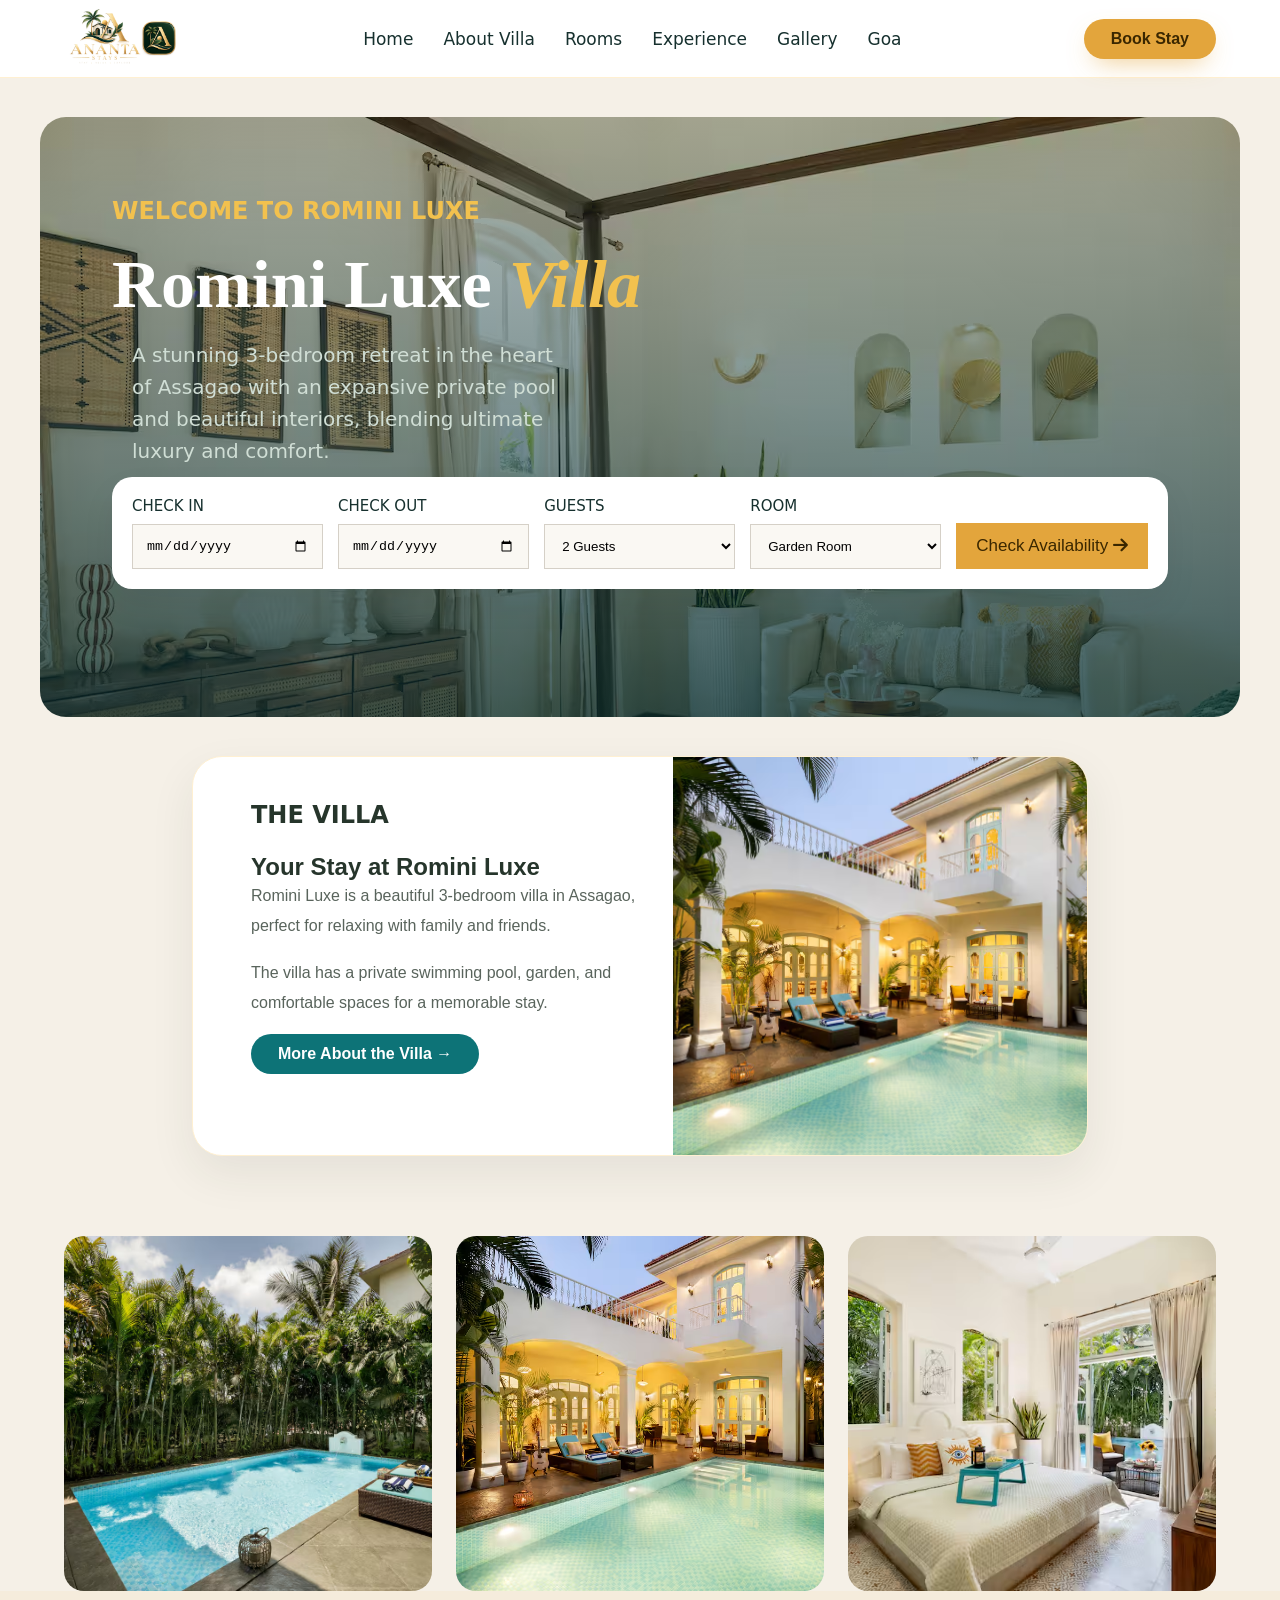
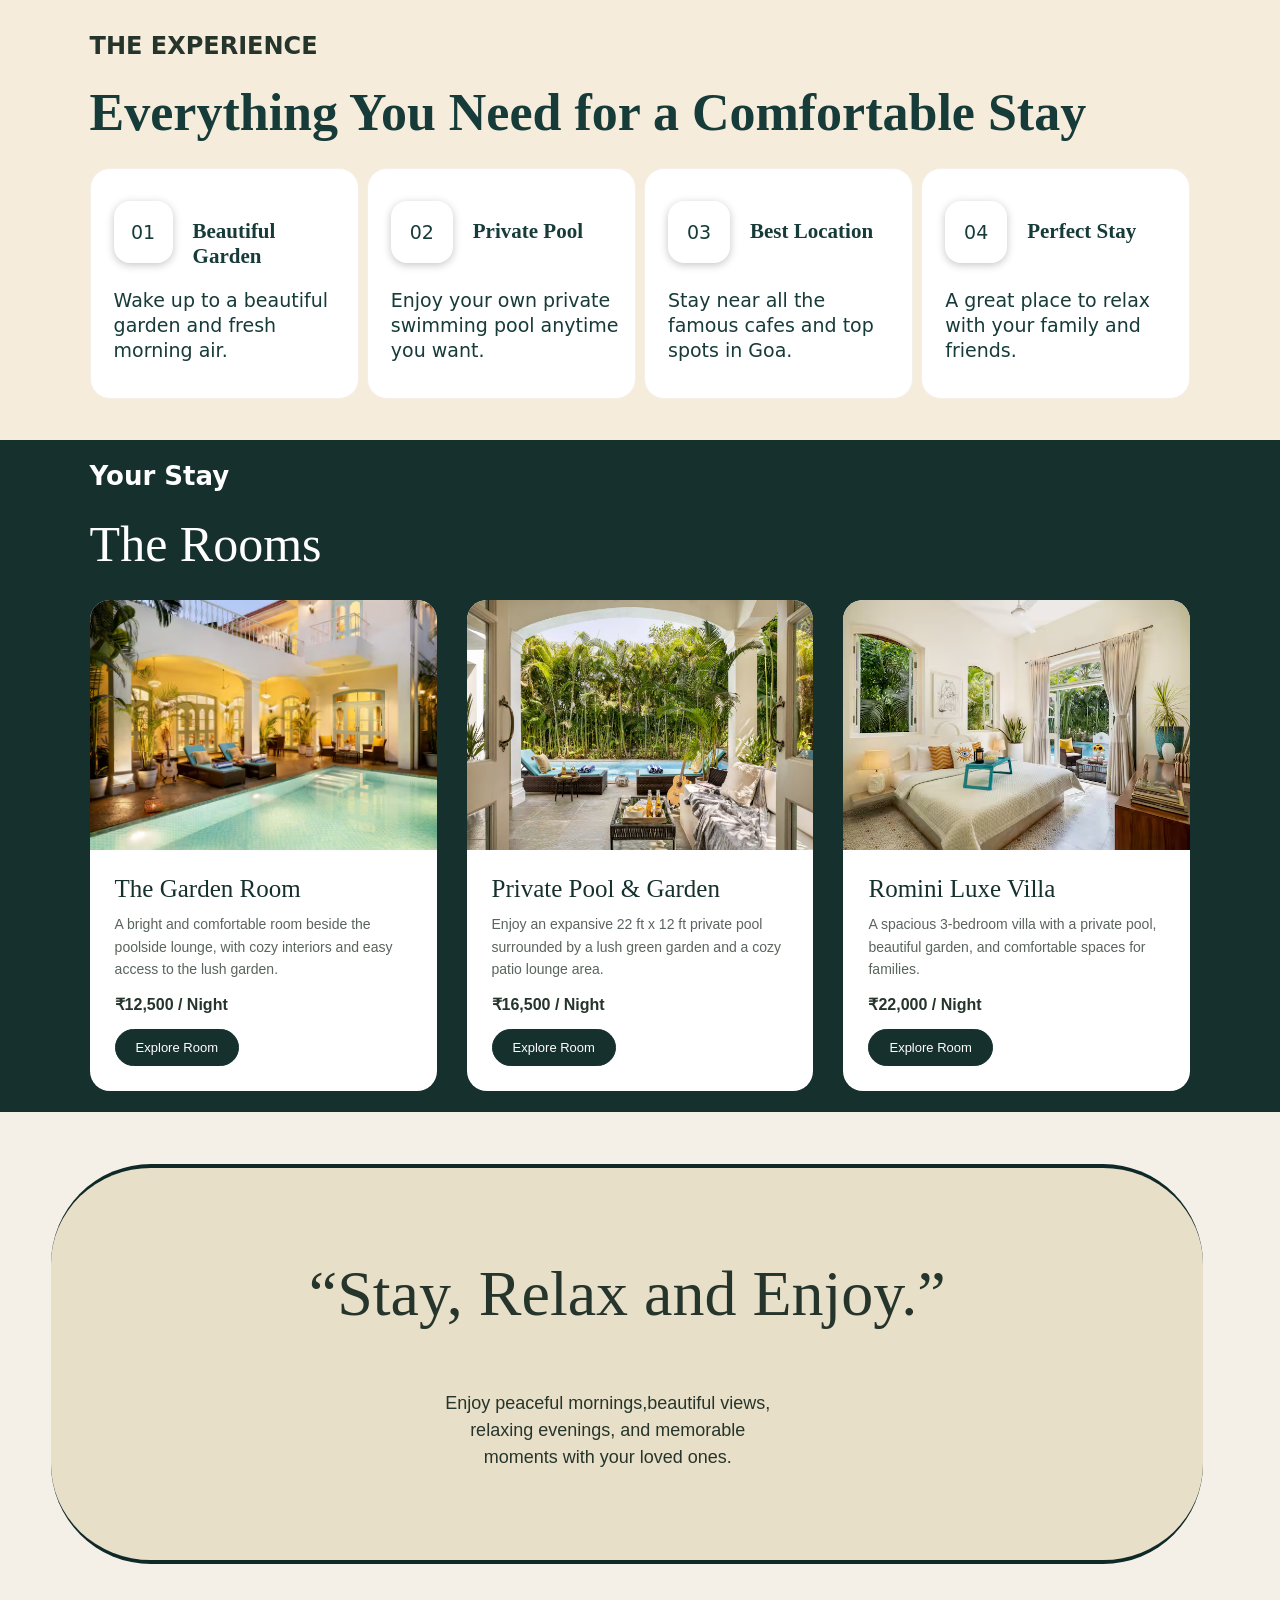
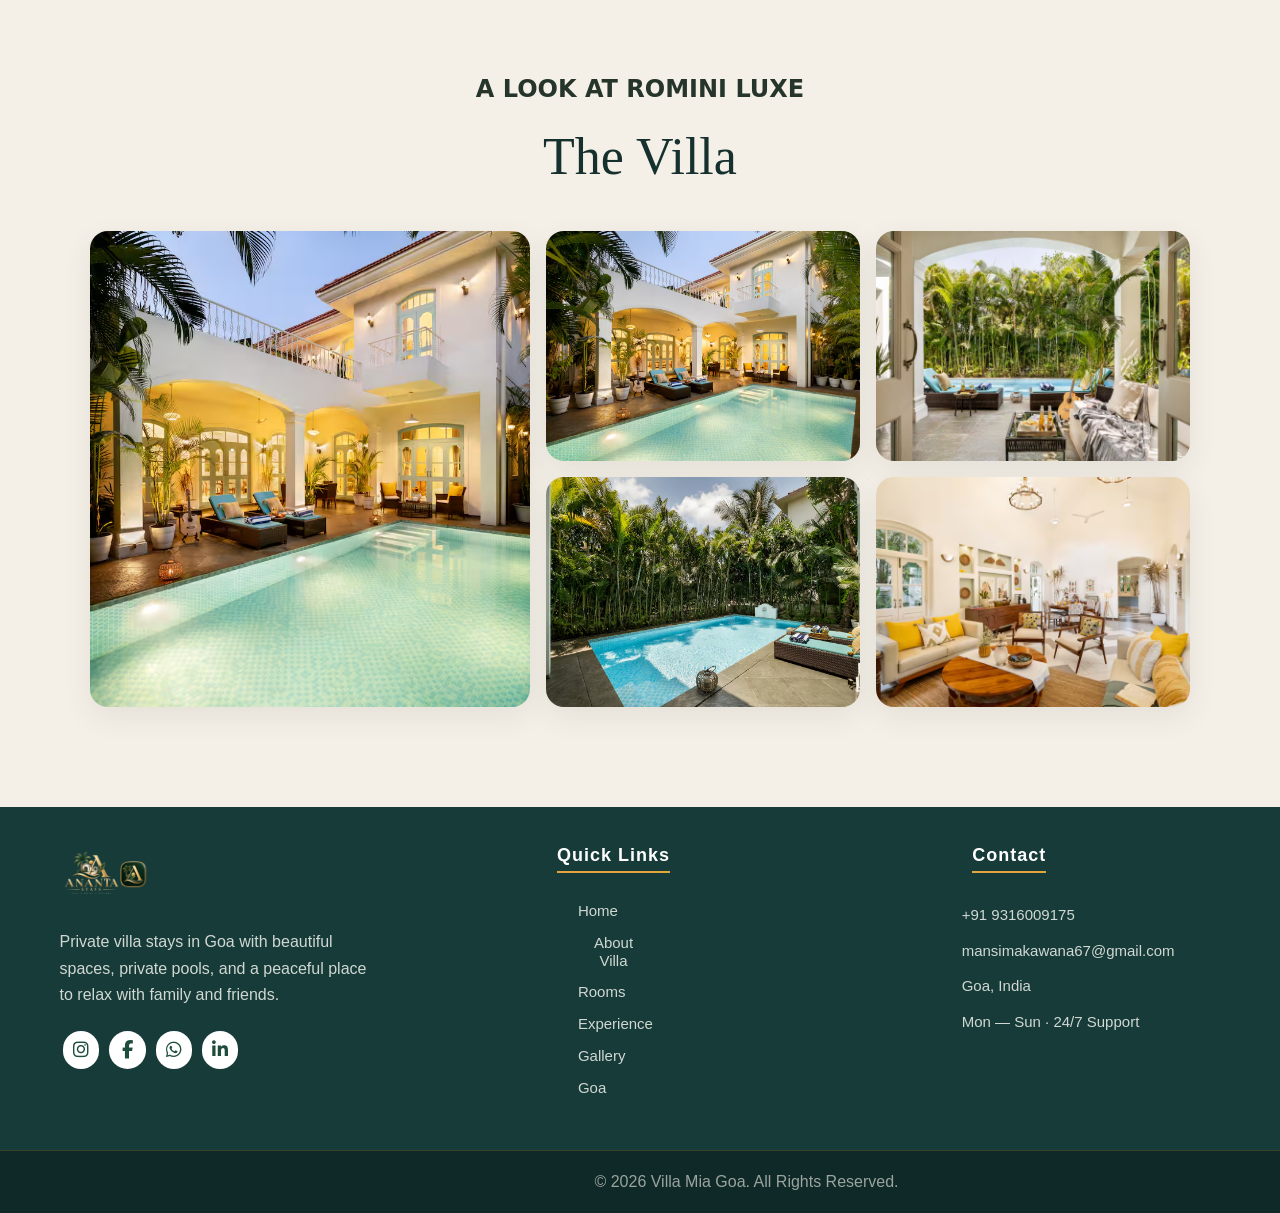
<file: index.html>
<html lang="en">

<head>
    <meta charset="UTF-8">
    <meta name="viewport" content="width=device-width, initial-scale=1.0">
    <link rel="stylesheet" href="https://cdnjs.cloudflare.com/ajax/libs/font-awesome/6.5.2/css/all.min.css">
    <link rel="stylesheet" href="style.css">
    <title>Romini Luxe Villa</title>
</head>

<body>
    <nav>
        <!-- ==========Navbar=========== -->
        <div class="logo">
            <img src="image/logo.png" alt="">
        </div>
        <ul>

            <li><a href="#home">Home</a></li>
            <li><a href="#story">About Villa</a></li>
            <li><a href="#room">Rooms</a></li>
            <li><a href="#experience">Experience</a></li>
            <li><a href="#gallery">Gallery</a></li>
            <li><a href="#goa">Goa</a></li>

        </ul>

        <a href="#booking" class="book-btn">
            Book Stay
        </a>

    </nav>

    <section id="home" class="hero">

        <div class="left">
            <div class="small" style="color: var(--color8);">
                WELCOME TO ROMINI LUXE
            </div>
            <h1>Romini Luxe <span>Villa</span></h1>
            <p> A stunning 3-bedroom retreat in the heart of Assagao with an expansive private pool
                and beautiful interiors, blending ultimate luxury and comfort. </p>

            <form class="booking1">
                <div class="booking-btn">
                    <label> Check In</label>
                    <input type="date" id="checkin" name="checkin">
                </div>

                <div class="booking-btn">
                    <label> Check Out</label>
                    <input type="date" id="checkout" name="checkout">
                </div>
                <div class="booking-btn">

                    <label>Guests</label>
                    <select name="guests" id="guests">
                        <option>2 Guests</option>
                        <option>3 Guests</option>
                        <option>4 Guests</option>
                        <option>5 Guests</option>

                    </select>
                </div>

                <div class="booking-btn">
                    <label>Room</label>
                    <select id="rooms">
                        <option>Garden Room</option>
                        <option>Pool Suite</option>
                        <option>Private Villa</option>
                    </select>

                </div>
                <button type="submit" class="booking-submit">
                    Check Availability
                    <i class="fa-solid fa-arrow-right"></i>
                </button>
            </form>

        </div>
    </section>
    <!--  =========================== story ======================== -->
    <section id="story" class="story">
        <!-- <div class="left-btn left">
            <div class=" btn">
                <img src="image/img2.avif" alt="Villa">
            </div> -->

        <!-- </div> -->

        <div class="story-text">

            <div class="small">
                THE VILLA
            </div>

            <h2>Your Stay at Romini Luxe</h2>
            <p class="p1"> Romini Luxe is a beautiful 3-bedroom villa in Assagao,
                perfect for relaxing with family and friends.</p>

            <p class="p1"> The villa has a private swimming pool, garden, and
                comfortable spaces for a memorable stay.</p>


            <a href="#experience" class="story-link">
                More About the Villa →
            </a>
        </div>
        <div class="story-image">
            <img src="image/img2.avif" alt="Villa">
        </div>


    </section>

    <!--================== img=================== -->

    <section class="image-strip">

        <img src="image/img4.avif" alt="vilas">

        <img src="image/img6.avif" alt="vilas">

        <img src="image/img7.avif" alt="vilas">

    </section>

    <!--================== expe... =================== -->
    <section id="experience" class="experience">
        <div class="small">
            THE EXPERIENCE
        </div>
        <h2>Everything You Need for a Comfortable Stay</h2>
        <div class="grid-btn">
            <div class="first">
                <div class="mix-btn">
                    <p class="number">01</p>
                    <h3>Beautiful Garden</h3>
                </div>
                <p>Wake up to a beautiful garden and fresh morning air.</p>

            </div>

            <div class="first">
                <div class="mix-btn">
                    <p class="number">02</p>
                    <h3>Private Pool</h3>
                </div>
                <p>Enjoy your own private swimming pool anytime you want.</p>

            </div>

            <div class="first">
                <div class="mix-btn">
                    <p class="number">03</p>
                    <h3>Best Location</h3>
                </div>
                <p>Stay near all the famous cafes and top spots in Goa.</p>

            </div>


            <div class="first">
                <div class="mix-btn">
                    <p class="number">04</p>
                    <h3>Perfect Stay</h3>
                </div>
                <p>A great place to relax with your family and friends.</p>
            </div>
        </div>
    </section>

    <!-- ========= Room1 ============-->
    <section id="room" class="rooms">

        <div class="small" style="font-size: 26px; color: var(--color6); ">
            Your Stay
        </div>
        <h1>The Rooms</h1>
        <div class="room-grid-container">
            <div class="con">
                <div class="left1">
                    <img src="image/img6.avif" alt="">

                </div>
                <div class="right1">

                    <h3>The Garden Room</h3>
                    <p>A bright and comfortable room beside the poolside lounge, with cozy interiors and easy access to
                        the lush garden.</p>
                    <div class="price">₹12,500 / Night</div>
                    <a href="Explore Room1.html" class="room-btn">
                        Explore Room
                    </a>
                </div>
            </div>

            <!-- ========= Room2 ============-->
            <div class="con">
                <div class="left1">
                    <img src="image/img3.avif" alt="">

                </div>
                <div class="right1">

                    <h3>Private Pool & Garden</h3>
                    <p>Enjoy an expansive 22 ft x 12 ft private pool surrounded by a lush green garden and a cozy patio
                        lounge area.</p>
                    <div class="price">₹16,500 / Night</div>
                    <a href="Explore Room2.html" class="room-btn">
                        Explore Room
                    </a>
                </div>
            </div>

            <!-- ========= Room3 ============-->
            <div class="con">
                <div class="left1">
                    <img src="image/img7.avif" alt="">

                </div>
                <div class="right1">

                    <h3>Romini Luxe Villa</h3>
                    <p>A spacious 3-bedroom villa with a private pool, beautiful garden, and comfortable spaces for
                        families.</p>

                    <div class="price">₹22,000 / Night</div>
                    <a href="Explore Room3.html" class="room-btn">
                        Explore Room
                    </a>
                </div>
            </div>
        </div>
    </section>
    <section class="line">
        <h2>“Stay, Relax and Enjoy.”</h2>
        <p class="par" style="margin-top: 2%; color: var(--color3); line-height: 1.5; font-size: 18px;">Enjoy peaceful
            mornings,beautiful views, relaxing evenings, and memorable moments with your loved ones.</p>
    </section>


    <!-- ===============gallery==================  -->
    <section id="gallery" class="gallery">
        <div class="gallery2">
            <div class="small">A LOOK AT ROMINI LUXE</div>

            <h2>The Villa</h2>
        </div>

        <div class="gallery-grid">

            <div class="gallery-card gallery-large">
                <img class="gallery-image" src="image/img6.avif" alt="villas">

                <div class="gallery-overlay"></div>
            </div>


            <div class="gallery-card">
                <img class="gallery-image" src="image/img2.avif" alt="villas">

                <div class="gallery-overlay"> </div>
            </div>


            <div class="gallery-card">
                <img class="gallery-image" src="image/img3.avif" alt="villas">

                <div class="gallery-overlay"> </div>
            </div>


            <div class="gallery-card">
                <img class="gallery-image" src="image/img4.avif" alt="villas">

                <div class="gallery-overlay"> </div>
            </div>

            <div class="gallery-card">
                <img class="gallery-image" src="image/img5.avif" alt="villas">

                <div class="gallery-overlay"></div>
            </div>

        </div>

        <div id="imageP">
            <span>x</span>
            <img id="popupImage">
        </div>
    </section>


    <!-- ========== Footer============== -->
    <footer class="site-footer">
        <div class="footer-container">

            <div class="footer-col">
                <img src="image/logo.png" alt="" class="lo">


                <p style="padding: 1% 0 0 10%; line-height:1.65; font-size: 16px; width: 92%; text-align: start;">
                    Private villa stays in Goa with beautiful spaces, private pools, and a peaceful place to relax with
                    family and friends.</p>
                <div class="icon">
                    <a href="#"><i class="fa-brands fa-instagram"></i></a>
                    <a href="#" style="padding: 10px 13px;"><i class="fa-brands fa-facebook-f"></i></a>
                    <a href="#"><i class="fa-brands fa-whatsapp"></i></a>
                    <a href="#"><i class="fa-brands fa-linkedin-in"></i></a>
                </div>
            </div>

            <div class="footer-col">
                <h4>Quick Links</h4>
                <ul>
                    <li><a href="#home">Home</a></li>
                    <li><a href="#story">About Villa</a></li>
                    <li><a href="#room">Rooms</a></li>
                    <li><a href="#experience">Experience</a></li>
                    <li><a href="#gallery">Gallery</a></li>
                    <li><a href="#goa">Goa</a></li>
                </ul>
            </div>

            <div class="footer-col">
                <h4>Contact</h4>

                <p style="padding-top: 13px;"> +91 9316009175</p>
                <p> mansimakawana67@gmail.com</p>
                <p> Goa, India</p>
                <p>Mon — Sun · 24/7 Support</p>
            </div>
        </div>

        <div class="footer-bottom">
            <p>&copy; 2026 Villa Mia Goa. All Rights Reserved.</p>
        </div>
    </footer>

    <script src="script.js"></script>
</body>

</html>
</file>
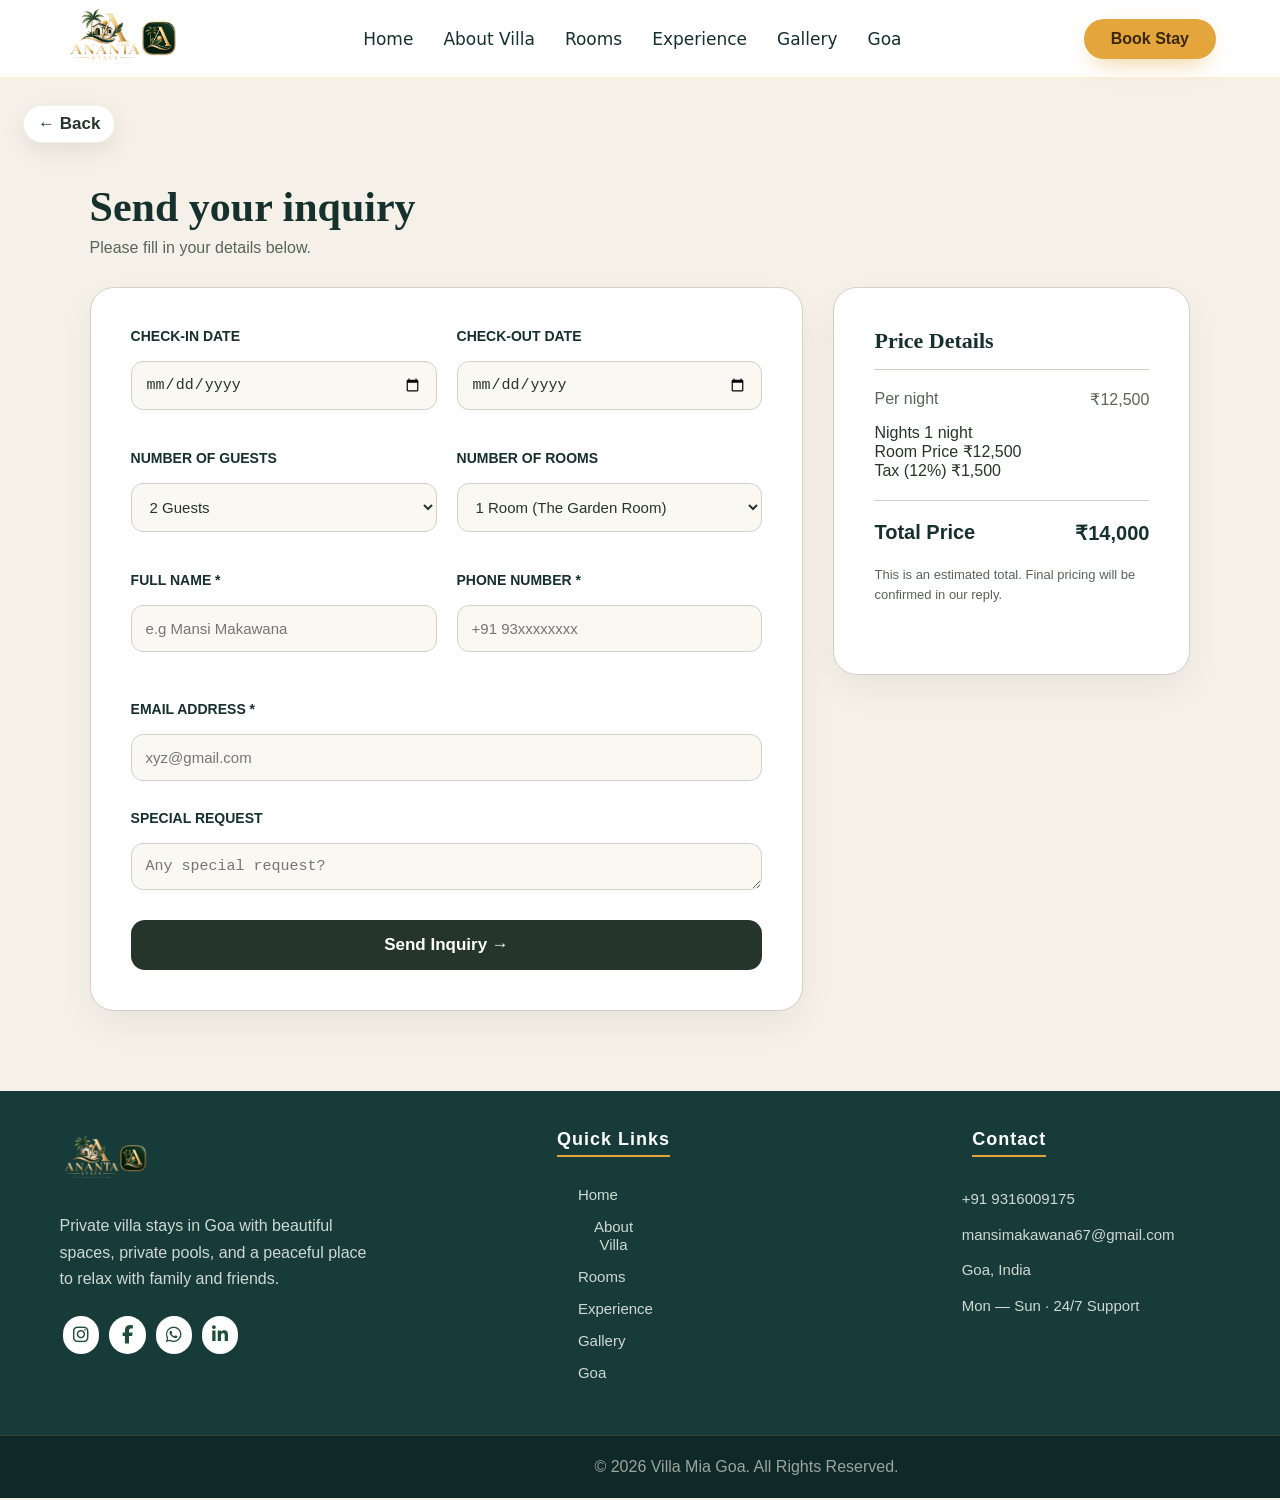
<file: booking.html>
<!DOCTYPE html>
<html lang="en">

<head>
    <meta charset="UTF-8">
    <meta name="viewport" content="width=device-width, initial-scale=1.0">
    <link rel="stylesheet" href="https://cdnjs.cloudflare.com/ajax/libs/font-awesome/6.5.2/css/all.min.css">
    <link rel="stylesheet" href="style.css">
    <title>Booking</title>
    <style>
        body {

            background-color: #F5F1E8;


        }

        .back {
            background-color: var(--color6);
            color: var(--color2);
            font-weight: bold;
            margin: 0px 25px;
            font-size: 17px;
            display: inline-flex;
            gap: 6px;
            padding: 8px 14px;
            border-radius: 100px;
            border: 1px solid var(--color1);
            box-shadow: 0 8px 25px rgba(0, 0, 0, 0.08);
            transition: 0.3s ease;
            margin: 27px 35px 0 23px;

        }

        .back:hover {
            transform: translateY(-4px);
        }


        .inquiry {
            display: grid;
            grid-template-columns: 2fr 1fr;
            gap: 30px;
        }

        .inquiry-con {

            max-width: 1400px;
            margin: 40px auto 80px;
            padding: 0 7%;
        }

        .inquiry-con h2 {
            font-family: Georgia, serif;
            font-size: 42px;
            color: var(--color24);
            margin-bottom: 8px;
        }

        .inquiry-con p {
            color: var(--color5);
            font-size: 16px;
            padding-bottom: 30px;
        }

        .right,
        .inquiry-btn {
            background: var(--color6);
            padding: 40px;
            border-radius: 24px;
            border: 1px solid var(--color17);
            box-shadow: 0 15px 35px rgba(0, 0, 0, 0.05);
            box-sizing: border-box;
        }

        .form-btn {
            display: grid;
            grid-template-columns: 1fr 1fr;
            gap: 20px;
            margin-bottom: 20px;
            /* align-items: start; */
        }


        .form-group {
            display: flex;
            flex-direction: column;
            gap: 8px;
            margin-bottom: 20px;
        }

        .form-group label {
            font-size: 14px;
            font-weight: 600;
            color: var(--color24);
            font-family: Inter, sans-serif;
        }

        .form-group input,
        .form-group select,
        .form-group textarea {
            width: 100%;
            padding: 14px;
            border: 1px solid var(--color17);
            background: var(--color18);
            border-radius: 12px;
            font-size: 15px;
            outline: none;
            color: var(--color2);
            box-sizing: border-box;
        }

        .submit-btn {
            width: 100%;
            padding: 15px;
            background-color: var(--color2);
            color: white;
            border: none;
            border-radius: 14px;
            font-size: 17px;
            font-weight: 700;
            cursor: pointer;
            transition: 0.3s;
            margin-top: 10px;
        }

        .submit-btn:hover {
            background-color: var(--color27);
        }

        .right h3 {
            font-family: Georgia, serif;
            font-size: 22px;
            color: var(--color24);
            margin-bottom: 20px;
            border-bottom: 1px solid var(--color17);
            padding-bottom: 15px;

        }

        .price-btn {
            display: flex;
            justify-content: space-between;
            margin-bottom: 15px;
            font-size: 16px;
            color: var(--color5);
        }

        .price-total {
            display: flex;
            justify-content: space-between;
            margin-top: 20px;
            padding-top: 20px;
            border-top: 1px solid var(--color17);
            font-size: 20px;
            font-weight: 700;
            color: var(--color24);
        }

        @media (max-width: 900px) {
            .inquiry {
                grid-template-columns: 1fr;
            }

            .form-btn {
                grid-template-columns: 1fr;
            }

            .inquiry-con {
                padding: 0 4%;
            }
        }
    </style>
</head>

<body>
    <nav>
        <!-- ==========Navbar=========== -->
        <div class="logo">
            <img src="image/logo.png" alt="">
        </div>
        <ul>

            <li><a href="#home">Home</a></li>
            <li><a href="#story">About Villa</a></li>
            <li><a href="#room">Rooms</a></li>
            <li><a href="#experience">Experience</a></li>
            <li><a href="#gallery">Gallery</a></li>
            <li><a href="#goa">Goa</a></li>

        </ul>

        <a href="#booking" class="book-btn">
            Book Stay
        </a>

    </nav>

    <div style="background-color:#F5F1E8;;">
        <a class="back" href="javascript:history.back()">←
            Back</a>
    </div>
    <!-- <a href="javascript:history.back()"
        style="text-decoration: none; color: var(--color26); font-weight: bold; font-family: Inter, sans-serif;">
        ← Back
    </a> -->
    <section class="inquiry-con">
        <h2>Send your inquiry</h2>
        <p>Please fill in your details below.</p>
        <div class="inquiry">
            <div class="inquiry-btn">
                <form class="booking-btn">
                    <div class="form-btn">
                        <div class="form-group">
                            <label>Check-in date</label>
                            <input type="date" id="checkin" name="checkin">
                        </div>

                        <div class="form-group">
                            <label>Check-out date</label>
                            <input type="date" id="checkout" name="checkout">
                        </div>

                    </div>

                    <div class="form-btn">

                        <div class="form-group">
                            <label>Number of guests</label>
                            <select id="guests">
                                <option>1 Guest</option>
                                <option selected>2 Guests</option>
                                <option>3 Guests</option>
                                <option>4 Guests</option>
                            </select>
                        </div>
                        <div class="form-group">
                            <label>Number of rooms</label>

                            <select id="rooms">
                                <option value="garden" selected>1 Room (The Garden Room)</option>
                                <option value="pool">Private Pool & Garden</option>
                                <option value="villa">Romini Luxe Villa</option>
                            </select>
                        </div>
                    </div>

                    <div class="form-btn">
                        <div class="form-group">
                            <label>Full Name *</label>
                            <label><input id="name" type="text" placeholder="e.g Mansi Makawana"></label>
                        </div>
                        <div class="form-group">
                            <label>Phone Number *</label>
                            <label><input id="phone" type="text" placeholder="+91 93xxxxxxxx"></label>
                        </div>
                    </div>


                    <div class=" form-group">
                        <label>Email Address *</label>
                        <label><input id="mail" type="text" placeholder="xyz@gmail.com"></label>
                    </div>


                    <div class="form-group">
                        <label>Special Request</label>
                        <textarea id="request" rows="1" placeholder="Any special request?"></textarea>
                    </div>
                    <button type="submit" class="submit-btn booking-submit">Send Inquiry →</button>
                    </button>
                </form>

            </div>



            <div>
                <div class="right">
                    <h3>Price Details</h3>

                    <div class="price-btn">
                        <span>Per night</span>
                        <span id="per-night-price">₹12,500</span>
                    </div>

                    <div class="price-line">
                        <span>Nights</span>
                        <span>1 night</span>
                    </div>
                    <div class="price-line">
                        <span>Room Price</span>
                        <span id="subtotal-price">₹12,500</span>
                    </div>

                    <div class="price-line">
                        <span>Tax (12%)</span>
                        <span id="tax-price">₹1,500</span>
                    </div>

                    <div class="price-total">
                        <span>Total Price</span>
                        <span id="total-price" style="color:var(--color24);">₹14,000</span>
                    </div>

                    <p style="font-size: 13px; color: var(--color5); margin-top: 20px; line-height: 1.5;">
                        This is an estimated total. Final pricing will be confirmed in our reply.
                    </p>

                </div>
            </div>

    </section>



    <footer class="site-footer">
        <div class="footer-container">

            <div class="footer-col">
                <img src="image/logo.png" alt="" class="lo">

                <p style="padding: 1% 0 0 10%; line-height:1.65; font-size: 16px; width: 92%; text-align: start;">
                    Private villa stays in Goa with beautiful spaces, private pools, and a peaceful place to relax with
                    family and friends.</p>
                <div class="icon">
                    <a href="#"><i class="fa-brands fa-instagram"></i></a>
                    <a href="#" style="padding: 10px 13px;"><i class="fa-brands fa-facebook-f"></i></a>
                    <a href="#"><i class="fa-brands fa-whatsapp"></i></a>
                    <a href="#"><i class="fa-brands fa-linkedin-in"></i></a>
                </div>
            </div>





            <div class="footer-col">
                <h4>Quick Links</h4>
                <ul>
                    <li><a href="#home">Home</a></li>
                    <li><a href="#story">About Villa</a></li>
                    <li><a href="#room">Rooms</a></li>
                    <li><a href="#experience">Experience</a></li>
                    <li><a href="#gallery">Gallery</a></li>
                    <li><a href="#goa">Goa</a></li>
                </ul>
            </div>

            <div class="footer-col">
                <h4>Contact</h4>

                <p style="padding-top: 13px;"> +91 9316009175</p>
                <p> mansimakawana67@gmail.com</p>
                <p> Goa, India</p>
                <p>Mon — Sun · 24/7 Support</p>
            </div>
        </div>

        <div class="footer-bottom">
            <p>&copy; 2026 Villa Mia Goa. All Rights Reserved.</p>
        </div>
    </footer>
    <script src="script.js"></script>
    <script>
        const roomSelect = document.getElementById('rooms');
        const perNightEl = document.getElementById('per-night-price');
        const subtotalEl = document.getElementById('subtotal-price');
        const taxEl = document.getElementById('tax-price');
        const totalEl = document.getElementById('total-price');
        function updatePrice(type) {

            let price = 12500;
            let tax = 1500;
            let total = 14000;

            if (type === 'pool') {
                price = 16500;
                tax = 1980;
                total = 18480;
                roomSelect.value = 'pool';
            } else if (type === 'villa') {
                price = 22000;
                tax = 2640;
                total = 24640;
                roomSelect.value = 'villa';
            } else {
                roomSelect.value = 'garden';
            }
            perNightEl.innerText = '₹' + price.toLocaleString('en-IN');
            subtotalEl.innerText = '₹' + price.toLocaleString('en-IN');
            taxEl.innerText = '₹' + tax.toLocaleString('en-IN');
            totalEl.innerText = '₹' + total.toLocaleString('en-IN');
        }
        const urlParams = new URLSearchParams(window.location.search);
        const roomType = urlParams.get('room');
        if (roomType) {
            updatePrice(roomType);
        }
        roomSelect.addEventListener('change', function () {
            updatePrice(this.value);
        });
    </script>
</body>

</html>
</file>
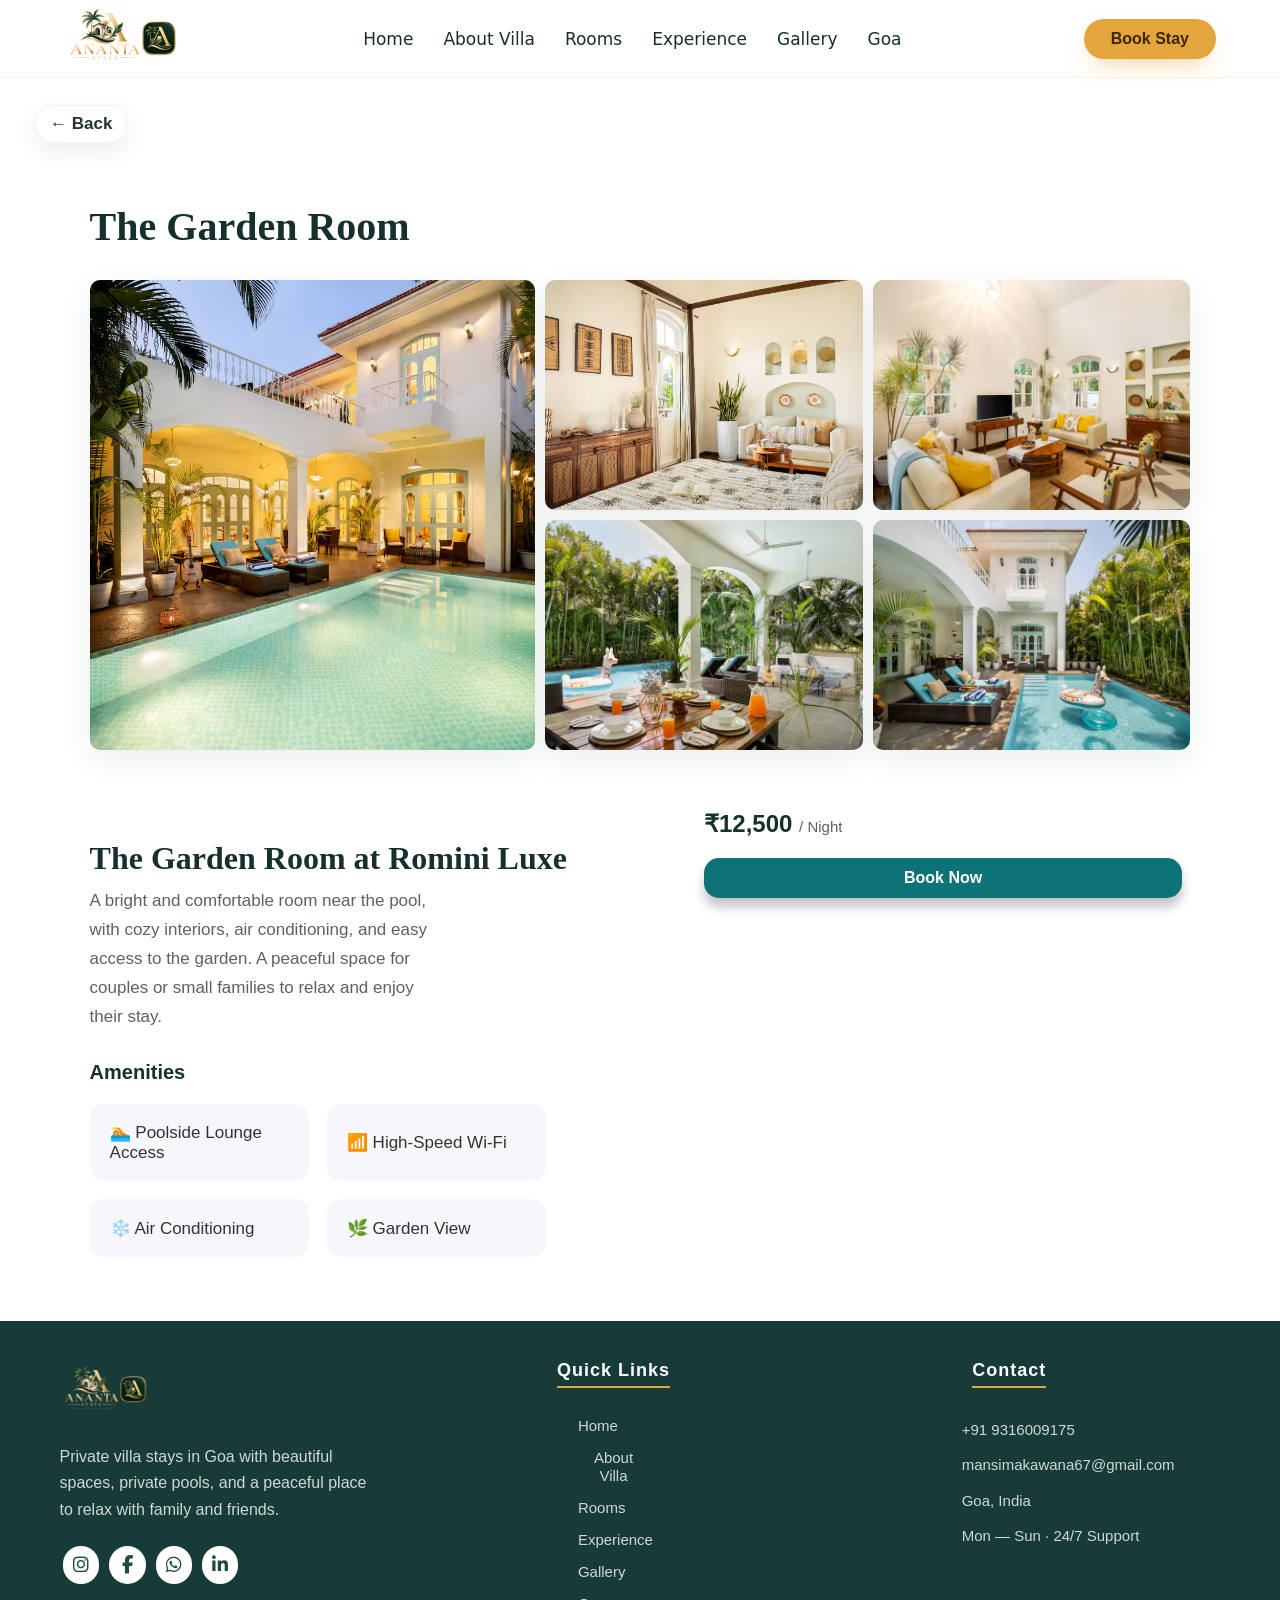
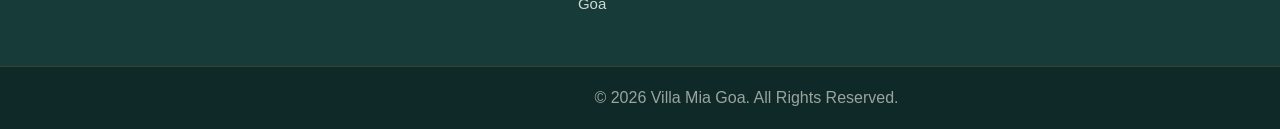
<file: Explore Room1.html>
<!DOCTYPE html>
<html lang="en">

<head>
    <meta charset="UTF-8">
    <meta name="viewport" content="width=device-width, initial-scale=1.0">
    <link rel="stylesheet" href="https://cdnjs.cloudflare.com/ajax/libs/font-awesome/6.5.2/css/all.min.css">
    <link rel="stylesheet" href="style.css">
    <title>Explore Room1</title>
    <style>
        .back {

            color: var(--color2);
            font-weight: bold;
            margin: 0px 25px;
            font-size: 17px;
            display: inline-flex;
            gap: 6px;
            padding: 8px 14px;
            border-radius: 100px;
            border: 1px solid var(--color1);
            box-shadow: 0 8px 25px rgba(0, 0, 0, 0.08);
            transition: 0.3s ease;
            margin: 27px 35px 0 35px;

        }

        .back:hover {
            transform: translateY(-4px);
        }

        .rooms-btn {
            background-color: var(--color6);
            padding: 60px 7%;
        }

        .rooms-btn h3 {
            font-family: Georgia, serif;
            font-size: 40px;
            color: var(--color24);
            margin-bottom: 30px;
        }

        .gallery-grid-btn {
            display: grid;
            grid-template-columns: 1.4fr 1fr 1fr;
            grid-template-rows: 230px 230px;
            gap: 10px;
            max-width: 1400px;
            margin: 0 auto;
        }

        .gallery-card-btn {
            position: relative;
            overflow: hidden;
            border-radius: 10px;
            cursor: pointer;
            box-shadow: 0 10px 30px rgba(22, 48, 46, 0.08);
        }

        .gallery-card-btn:hover .gallery-image {
            transform: scale(1.07);
        }

        .gallery-large {
            grid-row: span 2;
        }

        .gallery-overlay-btn {
            position: absolute;
            inset: 0;
            background: rgba(22, 48, 46, 0.4);
            display: flex;
            align-items: center;
            justify-content: center;
            opacity: 0;
            transition: opacity 0.35s ease;
        }

        .gallery-card-btn:hover .gallery-overlay-btn {
            opacity: 1;
        }

        .room1 {
            width: 100%;
            display: flex;

            background-color: var(--color6);
        }

        .details {
            padding: 30px 7%;

            width: 914px;

        }

        .details h2 {
            display: inline-block;
            font-family: Georgia, serif;
            font-size: 32px;
            color: var(--color24);
            margin-bottom: 10px;
        }

        .details p {
            color: var(--color5);
            font-size: 17px;
            line-height: 1.7;
            margin-bottom: 30px;
            width: 66%;
        }


        .book div {
            font-size: 24px;
            font-weight: 700;
            color: var(--color24);
            margin-bottom: 20px
        }

        span {
            font-size: 15px;
            font-weight: 400;
            color: var(--color5);

        }

        .details h3 {
            font-size: 20px;
            color: var(--color24);
            margin-bottom: 15px;
        }

        .details ul {
            list-style: none;
            padding: 0;
            margin-top: 20px;
            margin-bottom: 34px;
            display: grid;
            grid-template-columns: repeat(2, 1fr);
            gap: 18px;
            width: 87%;
        }

        .details li {
            background: #f7f7fb;
            padding: 18px 20px;
            border-radius: 14px;
            font-size: 17px;
            color: #333;

            display: flex;
            align-items: center;
            min-height: 58px;
            box-sizing: border-box;
        }

        .book a {
            display: inline-block;
            padding: 11px 200px;
            border-radius: 15px;
            color: var(--color6);
            font-family: Inter, sans-serif;
            font-size: 16px;
            font-weight: var(--Weight2);
            background-color: var(--color27);
            box-shadow: 0 9px 11px rgba(0, 0, 0, 0.23);
            transition: 0.3s ease;
            text-align: center;
        }

        .book a:hover {
            transform: translateY(-5px);
        }

        @media (max-width: 1395px) {
            .details {
                width: 55%;
            }
        }

        @media (max-width: 1150px) {
            .details {
                width: 47%;
            }

            .details p {
                width: 99%;
            }

            .details ul {
                width: 141%;
            }
        }

        @media (max-width: 930px) {

            .back {
                margin: 18px 20px 0 20px;
                font-size: 15px;
                padding: 7px 12px;
            }


            .rooms-btn {
                padding: 35px 5%;
            }

            .rooms-btn h3 {
                font-size: 28px;
                margin-bottom: 20px;
            }

            .gallery-grid-btn {
                display: grid;
                grid-template-columns: 1fr 1fr;
                grid-template-rows: 180px 140px 140px;
                gap: 8px;
            }

            .gallery-large {
                grid-column: span 2;
                grid-row: span 1;
            }

            .gallery-card-btn {
                border-radius: 8px;
            }

            .gallery-card-btn img {
                width: 100%;
                height: 100%;
                object-fit: cover;
                display: block;
            }

            .room1 {
                width: 100%;
                display: flex;
                flex-direction: column;
            }

            .details {
                width: 100%;
                padding: 30px 5%;
                box-sizing: border-box;
            }

            .details h2 {
                font-size: 27px;
                line-height: 1.3;
                margin-bottom: 12px;
            }

            .details p {
                width: 100%;
                font-size: 15px;
                line-height: 1.7;
                margin-bottom: 25px;
            }

            .details h3 {
                font-size: 19px;
                margin-bottom: 12px;
            }

            .details ul {
                width: 100%;
                grid-template-columns: 1fr;
                gap: 12px;
                margin-top: 15px;
                margin-bottom: 25px;
            }

            .details li {
                padding: 14px 16px;
                min-height: 52px;
                font-size: 15px;
                border-radius: 12px;
            }

            .book {
                width: 100%;
                padding: 0 5% 35px;
                box-sizing: border-box;
            }

            .book div {
                font-size: 22px;
                margin-bottom: 18px;
            }

            .book div span {
                font-size: 14px;
            }

            .book a {
                display: block;
                width: 100%;
                padding: 13px 0;
                box-sizing: border-box;
                font-size: 16px;
                border-radius: 12px;
            }
        }

        @media (max-width: 480px) {

            .back {
                margin: 15px 15px 0 15px;
            }

            .rooms-btn {
                padding: 28px 4%;
            }

            .rooms-btn h3 {
                font-size: 25px;
            }

            .gallery-grid-btn {
                grid-template-rows: 170px 125px 125px;
                gap: 7px;
            }

            .details {
                padding: 25px 5%;
            }

            .details h2 {
                font-size: 24px;
            }

            .details p {
                font-size: 14px;
            }

            .details li {
                font-size: 14px;
                padding: 13px 14px;
            }

            .book {
                padding: 0 5% 30px;
            }

            .book div {
                font-size: 21px;
            }

        }
    </style>
</head>

<body>
    <nav>
        <!-- ==========Navbar=========== -->
        <div class="logo">
            <img src="image/logo.png" alt="">
        </div>
        <ul>

            <li><a href="#home">Home</a></li>
            <li><a href="#story">About Villa</a></li>
            <li><a href="#room">Rooms</a></li>
            <li><a href="#experience">Experience</a></li>
            <li><a href="#gallery">Gallery</a></li>
            <li><a href="#goa">Goa</a></li>

        </ul>

        <a href="#booking" class="book-btn">
            Book Stay
        </a>

    </nav>

    <div style="background: var(--color6);">
        <a href="index.html" class="back">←
            Back</a>
    </div>

    <section id="room" class="rooms-btn">
        <h3>The Garden Room</h3>

        <div class="gallery-grid-btn">
            <div class="gallery-card-btn gallery-large">
                <img class="gallery-image" src="image/img6.avif" alt="villas">

                <div class="gallery-overlay-btn">

                </div>
            </div>


            <div class="gallery-card-btn">
                <img class="gallery-image" src="image/img1.avif" alt="villas">

                <div class="gallery-overlay-btn">

                </div>
            </div>


            <div class="gallery-card-btn">
                <img class="gallery-image" src="image/img9.avif" alt="villas">

                <div class="gallery-overlay-btn">

                </div>
            </div>


            <div class="gallery-card-btn">
                <img class="gallery-image" src="image/img8.avif" alt="villas">

                <div class="gallery-overlay-btn">

                </div>
            </div>

            <div class="gallery-card-btn">
                <img class="gallery-image" src="image/img10.avif" alt="villas">

                <div class="gallery-overlay-btn">

                </div>
            </div>
        </div>

        <div id="imageP">
            <span>x</span>
            <img id="popupImage">
        </div>
    </section>

    <section class="room1">
        <div class="details">
            <h2>The Garden Room at Romini Luxe</h2>
            <p>A bright and comfortable room near the pool, with cozy interiors, air conditioning, and easy access to
                the
                garden. A peaceful space for couples or small families to relax and enjoy their stay.</p>


            <h3>Amenities</h3>
            <ul>
                <li>🏊 Poolside Lounge Access</li>
                <li>📶 High-Speed Wi-Fi</li>
                <li>❄️ Air Conditioning</li>
                <li>🌿 Garden View</li>
            </ul>
        </div>
        <div class="book">
            <div>
                ₹12,500 <span>/ Night</span>
            </div>
            <a href="booking.html?room=garden">Book Now</a>
        </div>
    </section>


    <!-- ========== Footer============== -->
    <footer class="site-footer">
        <div class="footer-container">

            <div class="footer-col">
                <img src="image/logo.png" alt="" class="lo">
                <!-- <h3>Villa Mia Goa</h3> -->
                <p style="padding: 1% 0 0 10%; line-height:1.65; font-size: 16px; width: 92%; text-align: start;">
                    Private villa stays in Goa with beautiful spaces, private pools, and a peaceful place to relax with
                    family and friends.</p>
                <div class="icon">
                    <a href="#"><i class="fa-brands fa-instagram"></i></a>
                    <a href="#" style="padding: 10px 13px;"><i class="fa-brands fa-facebook-f"></i></a>
                    <a href="#"><i class="fa-brands fa-whatsapp"></i></a>
                    <a href="#"><i class="fa-brands fa-linkedin-in"></i></a>
                </div>
            </div>

            <div class="footer-col">
                <h4>Quick Links</h4>
                <ul>
                    <li><a href="#home">Home</a></li>
                    <li><a href="#story">About Villa</a></li>
                    <li><a href="#room">Rooms</a></li>
                    <li><a href="#experience">Experience</a></li>
                    <li><a href="#gallery">Gallery</a></li>
                    <li><a href="#goa">Goa</a></li>
                </ul>
            </div>

            <div class="footer-col">
                <h4>Contact</h4>

                <p style="padding-top: 13px;"> +91 9316009175</p>
                <p> mansimakawana67@gmail.com</p>
                <p> Goa, India</p>
                <p>Mon — Sun · 24/7 Support</p>
            </div>
        </div>

        <div class="footer-bottom">
            <p>&copy; 2026 Villa Mia Goa. All Rights Reserved.</p>
        </div>
    </footer>
</body>

</html>
</file>
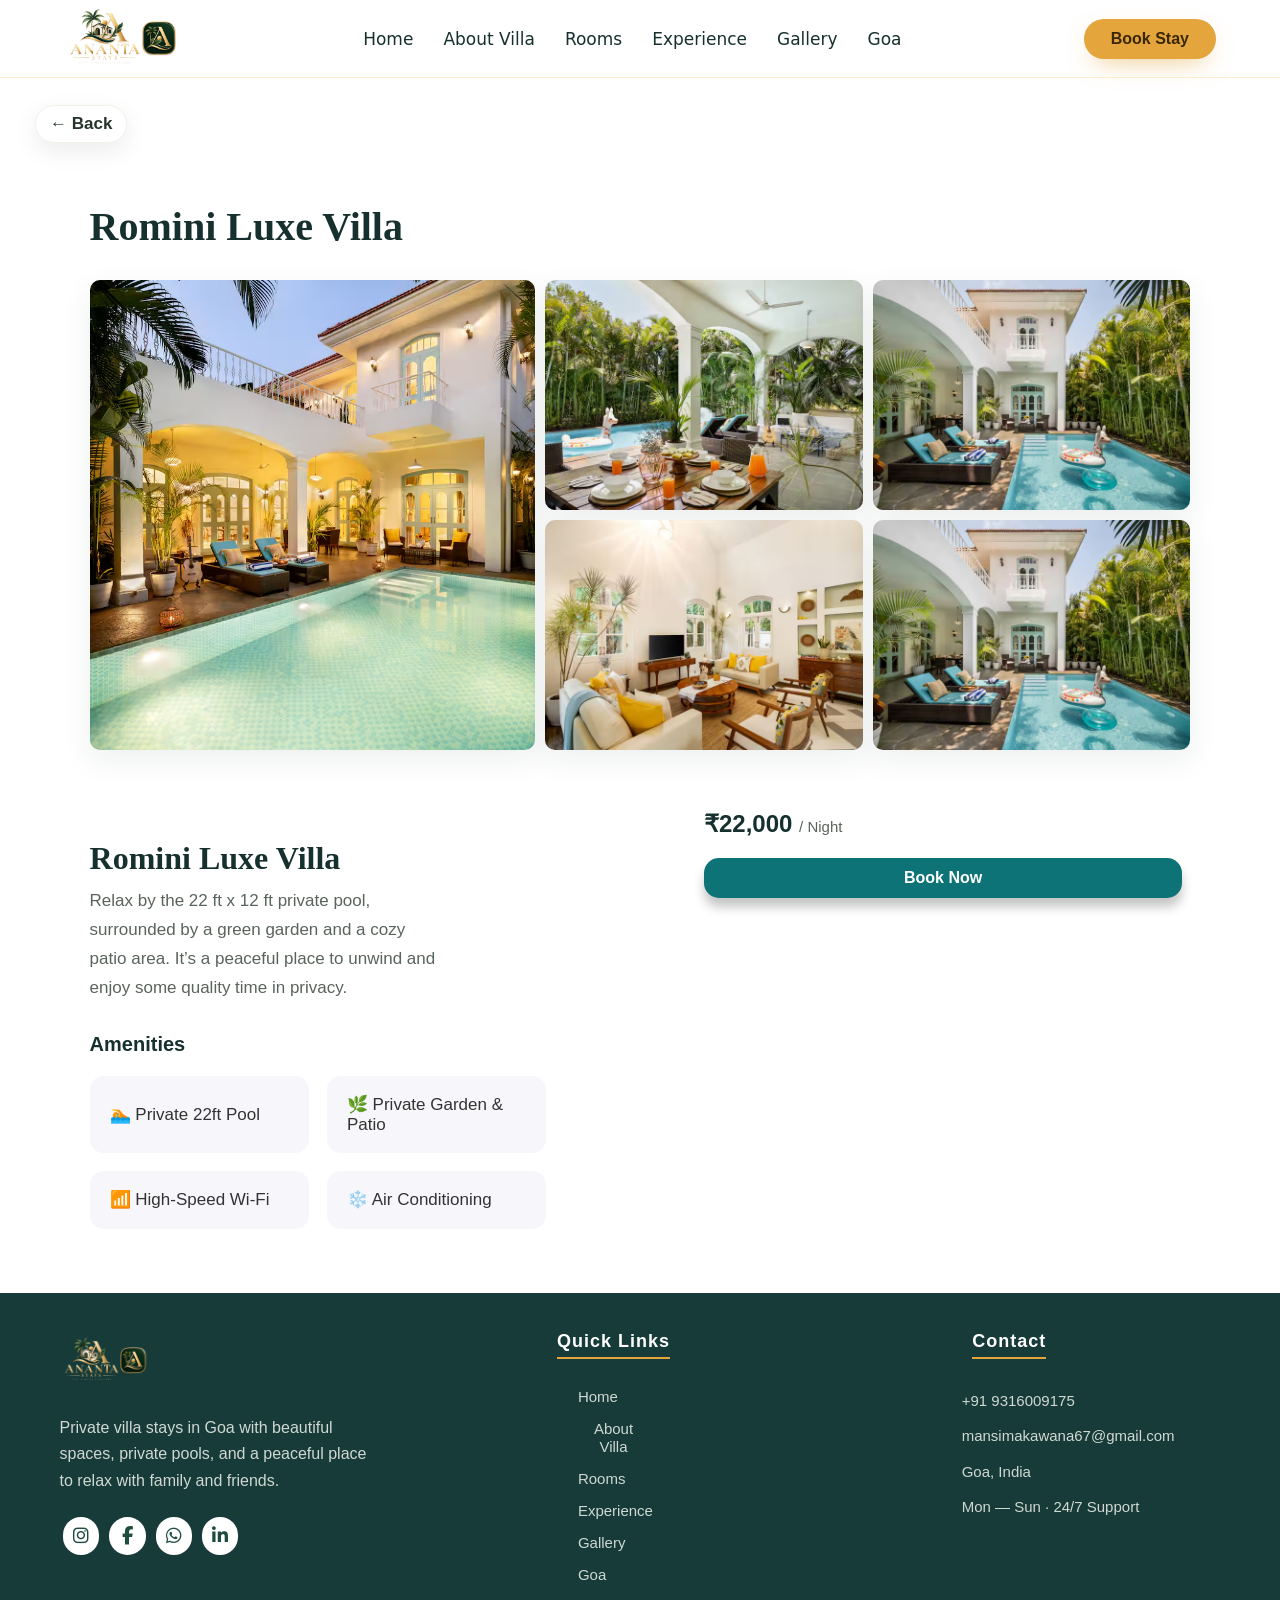
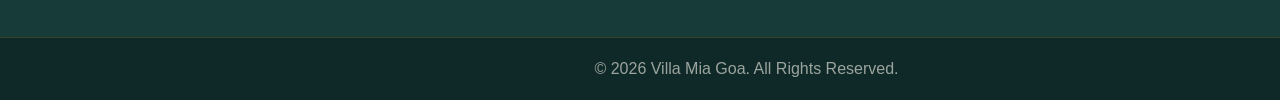
<file: Explore Room3.html>
<!DOCTYPE html>
<html lang="en">

<head>
    <meta charset="UTF-8">
    <meta name="viewport" content="width=device-width, initial-scale=1.0">
    <link rel="stylesheet" href="https://cdnjs.cloudflare.com/ajax/libs/font-awesome/6.5.2/css/all.min.css">
    <link rel="stylesheet" href="style.css">
    <title>Explore Room1</title>
    <style>
        .back {

            color: var(--color2);
            font-weight: bold;
            margin: 0px 25px;
            font-size: 17px;
            display: inline-flex;
            gap: 6px;
            padding: 8px 14px;
            border-radius: 100px;
            border: 1px solid var(--color1);
            box-shadow: 0 8px 25px rgba(0, 0, 0, 0.08);
            transition: 0.3s ease;
            margin: 27px 35px 0 35px;

        }

        .back:hover {
            transform: translateY(-4px);
        }


        .rooms-btn {
            background-color: var(--color6);
            padding: 60px 7%;
        }

        .rooms-btn h3 {
            font-family: Georgia, serif;
            font-size: 40px;
            color: var(--color24);
            margin-bottom: 30px;
        }

        .gallery-grid-btn {
            display: grid;
            grid-template-columns: 1.4fr 1fr 1fr;
            grid-template-rows: 230px 230px;
            gap: 10px;
            max-width: 1400px;
            margin: 0 auto;
        }

        .gallery-card-btn {
            position: relative;
            overflow: hidden;
            border-radius: 10px;
            cursor: pointer;
            box-shadow: 0 10px 30px rgba(22, 48, 46, 0.08);
        }

        .gallery-card-btn:hover .gallery-image {
            transform: scale(1.07);
        }

        .gallery-large {
            grid-row: span 2;
        }

        .gallery-overlay-btn {
            position: absolute;
            inset: 0;
            background: rgba(22, 48, 46, 0.4);
            display: flex;
            align-items: center;
            justify-content: center;
            opacity: 0;
            transition: opacity 0.35s ease;
        }

        .gallery-card-btn:hover .gallery-overlay-btn {
            opacity: 1;
        }

        .room1 {
            width: 100%;
            display: flex;

            background-color: var(--color6);
        }

        .details {
            padding: 30px 7%;

            width: 914px;

        }

        .details h2 {
            font-family: Georgia, serif;
            font-size: 32px;
            color: var(--color24);
            margin-bottom: 10px;
        }

        .details p {
            color: var(--color5);
            font-size: 17px;
            line-height: 1.7;
            margin-bottom: 30px;
            width: 66%;
        }


        .book div {
            font-size: 24px;
            font-weight: 700;
            color: var(--color24);
            margin-bottom: 20px
        }

        span {
            font-size: 15px;
            font-weight: 400;
            color: var(--color5);

        }

        .details h3 {
            font-size: 20px;
            color: var(--color24);
            margin-bottom: 15px;
        }

        .details ul {
            list-style: none;
            padding: 0;
            margin-top: 20px;
            margin-bottom: 34px;
            display: grid;
            grid-template-columns: repeat(2, 1fr);
            gap: 18px;
            width: 87%;
        }

        .details li {
            background: #f7f7fb;
            padding: 18px 20px;
            border-radius: 14px;
            font-size: 17px;
            color: #333;

            display: flex;
            align-items: center;
            min-height: 58px;
            box-sizing: border-box;
        }

        .book a {
            display: inline-block;
            padding: 11px 200px;
            border-radius: 15px;
            color: var(--color6);
            font-family: Inter, sans-serif;
            font-size: 16px;
            font-weight: var(--Weight2);
            background-color: var(--color27);
            box-shadow: 0 9px 11px rgba(0, 0, 0, 0.23);
            transition: 0.3s ease;
            text-align: center;
        }

        .book a:hover {
            transform: translateY(-5px);
        }

        @media (max-width: 1395px) {
            .details {
                width: 55%;
            }
        }

        @media (max-width: 1150px) {
            .details {
                width: 47%;
            }

            .details p {
                width: 99%;
            }

            .details ul {
                width: 141%;
            }
        }

        @media (max-width: 930px) {

            .back {
                margin: 18px 20px 0 20px;
                font-size: 15px;
                padding: 7px 12px;
            }


            .rooms-btn {
                padding: 35px 5%;
            }

            .rooms-btn h3 {
                font-size: 28px;
                margin-bottom: 20px;
            }

            .gallery-grid-btn {
                display: grid;
                grid-template-columns: 1fr 1fr;
                grid-template-rows: 180px 140px 140px;
                gap: 8px;
            }

            .gallery-large {
                grid-column: span 2;
                grid-row: span 1;
            }

            .gallery-card-btn {
                border-radius: 8px;
            }

            .gallery-card-btn img {
                width: 100%;
                height: 100%;
                object-fit: cover;
                display: block;
            }

            .room1 {
                width: 100%;
                display: flex;
                flex-direction: column;
            }

            .details {
                width: 100%;
                padding: 30px 5%;
                box-sizing: border-box;
            }

            .details h2 {
                font-size: 27px;
                line-height: 1.3;
                margin-bottom: 12px;
            }

            .details p {
                width: 100%;
                font-size: 15px;
                line-height: 1.7;
                margin-bottom: 25px;
            }

            .details h3 {
                font-size: 19px;
                margin-bottom: 12px;
            }

            .details ul {
                width: 100%;
                grid-template-columns: 1fr;
                gap: 12px;
                margin-top: 15px;
                margin-bottom: 25px;
            }

            .details li {
                padding: 14px 16px;
                min-height: 52px;
                font-size: 15px;
                border-radius: 12px;
            }

            .book {
                width: 100%;
                padding: 0 5% 35px;
                box-sizing: border-box;
            }

            .book div {
                font-size: 22px;
                margin-bottom: 18px;
            }

            .book div span {
                font-size: 14px;
            }

            .book a {
                display: block;
                width: 100%;
                padding: 13px 0;
                box-sizing: border-box;
                font-size: 16px;
                border-radius: 12px;
            }
        }

        @media (max-width: 480px) {

            .back {
                margin: 15px 15px 0 15px;
            }

            .rooms-btn {
                padding: 28px 4%;
            }

            .rooms-btn h3 {
                font-size: 25px;
            }

            .gallery-grid-btn {
                grid-template-rows: 170px 125px 125px;
                gap: 7px;
            }

            .details {
                padding: 25px 5%;
            }

            .details h2 {
                font-size: 24px;
            }

            .details p {
                font-size: 14px;
            }

            .details li {
                font-size: 14px;
                padding: 13px 14px;
            }

            .book {
                padding: 0 5% 30px;
            }

            .book div {
                font-size: 21px;
            }

        }
    </style>
</head>

<body>
    <nav>
        <!-- ==========Navbar=========== -->
        <div class="logo">
            <img src="image/logo.png" alt="">
        </div>
        <ul>

            <li><a href="#home">Home</a></li>
            <li><a href="#story">About Villa</a></li>
            <li><a href="#room">Rooms</a></li>
            <li><a href="#experience">Experience</a></li>
            <li><a href="#gallery">Gallery</a></li>
            <li><a href="#goa">Goa</a></li>

        </ul>

        <a href="#booking" class="book-btn">
            Book Stay
        </a>

    </nav>

    <div style="background-color: var(--color6);">
        <a href="index.html" class="back">←
            Back</a>
    </div>
    <section id="room" class="rooms-btn">
        <h3>Romini Luxe Villa</h3>

        <div class="gallery-grid-btn">
            <div class="gallery-card-btn gallery-large">
                <img class="gallery-image" src="image/img6.avif" alt="villas">

                <div class="gallery-overlay-btn">

                </div>
            </div>


            <div class="gallery-card-btn">
                <img class="gallery-image" src="image/img8.avif" alt="villas">

                <div class="gallery-overlay-btn">

                </div>
            </div>


            <div class="gallery-card-btn">
                <img class="gallery-image" src="image/img10.avif" alt="villas">

                <div class="gallery-overlay-btn">

                </div>
            </div>


            <div class="gallery-card-btn">
                <img class="gallery-image" src="image/img9.avif" alt="villas">
                <div class="gallery-overlay-btn">

                </div>
            </div>

            <div class="gallery-card-btn">
                <img class="gallery-image" src="image/img12.avif" alt="villas">

                <div class="gallery-overlay-btn">

                </div>
            </div>
        </div>

        <div id="imageP">
            <span>x</span>
            <img id="popupImage">
        </div>
    </section>

    <section class="room1">
        <div class="details">
            <h2>Romini Luxe Villa</h2>
            <p>Relax by the 22 ft x 12 ft private pool, surrounded by a green garden and a cozy patio area. It’s a
                peaceful place to unwind and enjoy some quality time in privacy.</p>


            <h3>Amenities</h3>
            <ul>
                <li> 🏊 Private 22ft Pool</li>
                <li> 🌿 Private Garden & Patio</li>
                <li> 📶 High-Speed Wi-Fi</li>
                <li> ❄️ Air Conditioning</li>
            </ul>
        </div>
        <div class="book">
            <div>
                ₹22,000 <span>/ Night</span>
            </div>
            <a href="booking.html?room=villa">Book Now</a>
        </div>
    </section>


    <!-- ========== Footer============== -->
    <footer class="site-footer">
        <div class="footer-container">

            <div class="footer-col">
                <img src="image/logo.png" alt="" class="lo">
                <!-- <h3>Villa Mia Goa</h3> -->
                <p style="padding: 1% 0 0 10%; line-height:1.65; font-size: 16px; width: 92%; text-align: start;">
                    Private villa stays in Goa with beautiful spaces, private pools, and a peaceful place to relax with
                    family and friends.</p>
                <div class="icon">
                    <a href="#"><i class="fa-brands fa-instagram"></i></a>
                    <a href="#" style="padding: 10px 13px;"><i class="fa-brands fa-facebook-f"></i></a>
                    <a href="#"><i class="fa-brands fa-whatsapp"></i></a>
                    <a href="#"><i class="fa-brands fa-linkedin-in"></i></a>
                </div>
            </div>

            <div class="footer-col">
                <h4>Quick Links</h4>
                <ul>
                    <li><a href="#home">Home</a></li>
                    <li><a href="#story">About Villa</a></li>
                    <li><a href="#room">Rooms</a></li>
                    <li><a href="#experience">Experience</a></li>
                    <li><a href="#gallery">Gallery</a></li>
                    <li><a href="#goa">Goa</a></li>
                </ul>
            </div>

            <div class="footer-col">
                <h4>Contact</h4>

                <p style="padding-top: 13px;"> +91 9316009175</p>
                <p> mansimakawana67@gmail.com</p>
                <p> Goa, India</p>
                <p>Mon — Sun · 24/7 Support</p>
            </div>
        </div>

        <div class="footer-bottom">
            <p>&copy; 2026 Villa Mia Goa. All Rights Reserved.</p>
        </div>
    </footer>
</body>

</html>
</file>
<file: style.css>
:root {
       --color1: #f5f0e7;
       /* --color1: #ddd8ce; */
       --color2: #26352b;
       --color3: inherit;
       --color4: #fff0d2;
       --color5: #59645c;
       --color6: white;
       --color7: #075f60;

       --color8: rgb(242, 193, 78);
       --color9: #d1d8d2;
       --color10: #0f2928;
       --color11: #9ba49d;
       --color12: #687269;
       --color13: #aeb7af;
       --color14: #cbd1cb;
       --color15: #d8cdbb;
       --color16: #566056;
       --color17: #d5d0c7;
       --color18: #faf8f3;
       --color19: #18221c;
       --color20: #b9c1ba;
       --color21: #465047;
       --color22: #89938b;

       --color23: rgb(255, 255, 255);
       --color24: rgb(22, 48, 46);
       --color25: rgb(58, 39, 0);
       --color26: #e3a53c;
       --color27: #0D7377;
       --color28: #163b39;
       --color29: rgba(227, 165, 60, .7);
       --color30: #f5ecdc;
       --color31: #1f4d3b;
       --color32: #10B981;
       --color33: #E8DFC9;
       --Weight1: 500;
       --Weight2: 700;
       --Weight3: 600;
       --Weight4: 400;



   }

   * {
       margin: 0;
       padding: 0;
       box-sizing: border-box;

   }

   html {
       scroll-behavior: smooth;
   }

   body {
       font-family: Arial, sans-serif;
       background: var(--color1);
       color: var(--color2);
   }

   /* ======================================================= */
   img {
       width: 100%;
       display: block;
       object-fit: cover;
   }

   a {
       text-decoration: none;
       color: var(--color24);

   }

   nav {
       height: 78px;
       display: flex;
       align-items: center;
       justify-content: space-between;
       padding: 0 5%;
       background: var(--color6);
       border-bottom: 1px solid var(--color4);
       position: relative;
       position: sticky;
       top: 0;
       z-index: 1000;
   }

   .logo {
       font-family: Georgia, serif;
       font-size: 25px;
       letter-spacing: 2px;
   }

   nav ul {
       display: flex;
       gap: 30px;
       list-style: none;

   }

   nav ul a {
       font-size: 17px;
       font-weight: 500;
       transition: 0.3s;
       font-family: Inter, system-ui, sans-serif;

   }

   nav ul a:hover {
       opacity: 0.55;
   }

   .logo {
       width: 117px;
   }

   /* ======================================================= */
   .book-btn {
       display: inline-block;
       padding: 11px 27px;
       border-radius: 20px;
       /* background: #26352b; */
       color: var(--color25);
       font-family: Inter, sans-serif;
       font-size: 16px;
       font-weight: var(--Weight2);
       box-shadow: 0 10px 26px -10px var(--color29);
       background-color: var(--color26);
       transition: 0.3s ease;
   }

   .book-btn:hover {
       transform: translateY(-5px);
   }



   .small {
       font-size: 24px;
       color: var(--color);
       padding: 0px 0px 24px;
       font-style: normal;
       font-family: Inter, system-ui, sans-serif;
       font-weight: var(--Weight2);

   }

   /* .small {
       font-size: 11px;
       letter-spacing: 3px;
   } */

   .hero {
       height: 600px;
       background-size: cover;
       background-position: center bottom;
       background-repeat: no-repeat;
       margin: 39px 40px;
       border-radius: 26px;
       background: linear-gradient(180deg, rgba(6, 46, 48, .30), rgba(6, 46, 48, .74)),
           url(image/img1.avif);
       padding: 80px 72px;



   }

   .left {
       /* background-image: url(image/logo.png); */
       /* min-height: 650px; */
       /* padding: 70px 7%; */
       align-items: center;

       /* gap: 60px; */
   }

   .hero h1 {

       font-family: Fraunces, Georgia, serif;
       font-style: normal;
       font-size: clamp(50px, 6vw, 68px);
       line-height: 1.03;
       color: var(--color23);
       font-weight: var(--Weight3);

   }

   .hero h1 span {
       font-family: Fraunces, Georgia, serif;
       font-style: italic;
       font-weight: var(--Weight3);
       color: var(--color8);
   }

   .hero p {
       font-family: Inter, system-ui, sans-serif;
       font-style: normal;
       max-width: 470px;
       color: #d0ded5;
       /* line-height: 1.8; */
       margin-bottom: 30px;
       line-height: 32px;
       font-size: 20px;
       padding: 20px;
       font-weight: var(--Weight4);
   }

   /* ================================================= */
   .booking {
       padding: 100px 7%;
   }

   .booking h2 {

       font-size: 48px;
       font-weight: var(--Weight4);
       margin: 15px 0 40px;

   }

   .booking1 {
       background: var(--color23);
       padding: 20px 35px;
       display: grid;
       grid-template-columns: 1fr 1fr 1fr 1fr auto;
       gap: 15px;
       align-items: end;
       box-shadow: 0 15px 35px rgba(0, 0, 0, 0.06);
       border-radius: 20px;
       width: 73%;
   }

   .booking-btn label {
       display: block;
       font-size: 15px;
       /* letter-spacing: 2px; */
       text-transform: uppercase;
       margin-bottom: 9px;
       color: var(--color24);
       font-family: Inter, system-ui, sans-serif;
       font-style: normal;

   }

   .booking-btn input,
   .booking-btn select {
       width: 100%;
       padding: 13px;
       border: 1px solid var(--color17);
       background: var(--color18);
   }

   .booking-submit {
       padding: 13px 20px;
       background-color: var(--color26);
       color: var(--color25);
       border: none;
       cursor: pointer;
       font-size: 17px;
       font-family: Inter, sans-serif;
       font-style: normal;
       font-weight: var(--Weight1);

   }

   /* =============================================================================================== */
   /* .story {
       min-height: 650px;
       padding: 70px 5%;
       display: flex;
       align-items: center;
       gap: 60px;
       width: 100%;
       height: 100%;
       background: var(--color6);
       padding: 50px 5%;
       margin-top: 10%;
   } */

   .discover {
       display: inline-block;
       padding: 14px 28px;
       background: var(--color2);
       color: var(--color6);
       font-size: 13px;
   }

   /* 
   #story {
       background: var(--color6);
       padding: 50px 5%;
       margin-top: 10%;
   } */

   .story {
       width: 70%;

       /* max-width: 1400px; */
       height: 400px;
       margin: 0 auto;
       display: flex;

       /* grid-template-columns: 1fr 1fr; */
       background: var(--color23);
       border: 1px solid var(--color4);
       border-radius: 30px;
       overflow: hidden;
       box-shadow: 0 18px 45px rgba(38, 53, 43, 0.08);
   }

   .story-text {
       padding: 23px 18px 60px 58px;
       display: flex;
       flex-direction: column;
       justify-content: center;
       align-items: flex-start;
   }

   .right h2 {
       font-family: Fraunces, Georgia, serif;
       font-size: 40px;
       line-height: 44px;
       font-weight: normal;
       margin: 0 0 28px;
       max-width: 580px;
       font-style: normal;
       font-weight: var(--Weight3);
   }

   .p1 {
       color: var(--color5);
       line-height: 1.9;
       margin-bottom: 18px;
       font-weight: var(--Weight4);
       margin-bottom: 16px;
       max-width: 517px;
   }

   .story-image {
       width: 530px;
       /* height: 100%; */
       /* overflow: hidden; */
   }

   .story-image img {
       width: 100%;
       height: 100%;

       display: block;

       object-fit: cover;

       transition: transform 0.7s ease;
   }

   .story:hover .story-image img {
       transform: scale(1.04);
   }


   .story-link {
       display: inline-block;
       padding: 11px 27px;
       border-radius: 20px;
       color: var(--color6);
       font-family: Inter, sans-serif;
       font-size: 16px;
       font-weight: var(--Weight2);
       background-color: var(--color27);
       transition: 0.3s ease;
   }

   .story-link:hover {
       transform: translateY(-5px);
   }

   /* ============================================================= */
   .image-strip {
       width: 100%;
       max-width: 1550px;
       margin: 80px auto 0;
       padding: 0 5%;

       display: grid;
       grid-template-columns: repeat(3, 1fr);
       gap: 24px;

       box-sizing: border-box;
   }

   .image-strip img {
       width: 100%;
       height: 355px;

       display: block;
       object-fit: cover;

       border-radius: 20px;

       transition: transform 0.4s ease;
   }

   .image-strip img:hover {
       transform: translateY(-6px);
   }

   /* ================================================== */
   .experience {
       background: var(--color30);
       padding: 41px 7%
   }

   .experience h2 {
       font-family: Georgia, serif;
       color: var(--color28);
       font-size: 52px;
       line-height: 1.1;
       font-weight: var(--Weight3);

       margin: 0 0 27px;


   }

   .grid-btn {
       display: grid;
       grid-template-columns: repeat(4, 1fr);
       gap: 8px;
       border: none;
   }

   .first {
       min-height: 231px;
       padding: 32px 16px 30px 23px;

       background: var(--color6);

       border: 1px solid var(--color1);
       border-radius: 20px;

       display: flex;
       flex-direction: column;

       box-sizing: border-box;

       transition: all 0.3s ease;
   }

   .first:hover {
       transform: translateY(-6px);
       box-shadow: 0 15px 30px rgba(38, 53, 43, 0.10);
   }

   .number {
       width: 62px;
       height: 62px;
       margin: 0 0 25px;
       /* background: var(--color4); */
       border-radius: 16px;
       display: flex;
       align-items: center;
       justify-content: center;
       color: var(--color7);
       font-size: 20px;

       box-shadow: 0 2px 8px rgba(0, 0, 0, 0.23);
   }

   .mix-btn {
       display: flex;
       gap: 20px;
   }

   .mix-btn h3 {
       padding-top: 18px;
   }

   .first h3 {
       font-family: Fraunces, Georgia, serif;
       color: var(--color28);
       font-style: normal;
       font-size: 21px;
       line-height: 1.2;

       font-weight: var(--Weight3);

       margin: 0 0 12px;
   }

   .first p {
       color: var(--color28);
       line-height: 25px;
       font-size: 19px;
       font-weight: var(--Weight4);
       font-family: Inter, system-ui, sans-serif;
       font-style: normal;
   }



   /* ====================================================================== */
   .rooms {
       padding: 21px 7%;
       background: var(--color24);
       color: var(--color6);
   }

   .rooms h1 {
       font-family: Georgia, serif;
       font-size: 50px;
       font-weight: normal;
       margin: 0px 0 27px;
   }

   .room-grid-container {
       display: grid;
       grid-template-columns: repeat(3, 1fr);
       gap: 30px;
   }

   .con {
       display: flex;
       flex-direction: column;
       background: var(--color6);
       border-radius: 20px;
       overflow: hidden;
       color: var(--color2);
       min-height: auto;
       border: none;
       padding: 0;
       transition: transform 0.3s ease, box-shadow 0.3s ease;
   }

   .con:hover {
       transform: translateY(-8px);
       box-shadow: 0 20px 40px rgba(0, 0, 0, 0.3);
   }

   .left1 {
       height: 250px;
       width: 100%;
   }

   .left1 img {
       height: 100%;
       width: 100%;
       border: none;
       transition: transform 0.6s cubic-bezier(0.25, 1, 0.5, 1);
   }

   .con:hover .left1 img {
       transform: scale(1.08);
   }

   .right1 {
       padding: 25px;
       flex-grow: 1;

   }



   .right1 h3 {
       font-family: Georgia, serif;
       font-size: 25px;
       font-weight: normal;
       margin-bottom: 10px;
       color: var(--color24);
       min-height: auto;

   }

   .right1 p {
       color: var(--color5);
       line-height: 1.6;
       /* margin-bottom: 15px; */
       font-size: 14px;
       min-height: auto;
   }

   .price {
       font-weight: 600;
       color: var(--color2);
       margin: 15px 0;
   }

   .room-btn {
       display: inline-block;
       border: 1px solid var(--color24);
       padding: 10px 20px;
       font-size: 13px;
       color: var(--color6);
       background-color: var(--color24);
       border-radius: 25px;
       transition: all 0.3s ease;
   }

   .room-btn:hover {
       background-color: var(--color26);

       color: var(--color25);

       border-color: var(--color26);
       transform: translateY(-2px);
   }

   /* ======================================================= */

   .line {
       padding: 89px 7%;
       text-align: center;
       background-color: var(--color33);
       border-top: 4px solid var(--color10);
       border-bottom: 4px solid var(--color10);
       ;
       border-radius: 100px;
       margin: 4% 4%;
       width: 90%;
   }

   .line h2 {
       max-width: 950px;
       margin: auto;
       font-family: Georgia, serif;
       font-size: clamp(38px, 5vw, 65px);
       line-height: 1.15;
       font-weight: normal;
   }

   .par {
       padding-top: 40px;
       font-size: 17px;
       width: 34%;
       margin: 0 31% 0;
   }

   /* ======================================================= */

   .gallery {
       padding: 60px 7% 100px;
       background: var(--color1);
   }

   .gallery2 {
       text-align: center;
       margin-bottom: 45px;
   }

   .gallery h2 {
       font-family: Georgia, serif;
       font-size: 52px;
       font-weight: normal;

       color: var(--color24);
   }

   .gallery-grid {
       display: grid;

       grid-template-columns: 1.4fr 1fr 1fr;
       grid-template-rows: 230px 230px;

       gap: 16px;

       max-width: 1400px;
       margin: 0 auto;
   }

   .gallery-card {
       position: relative;

       overflow: hidden;

       border-radius: 18px;

       cursor: pointer;

       box-shadow: 0 10px 30px rgba(22, 48, 46, 0.08);
   }

   .gallery-image {
       width: 100%;
       height: 100%;

       display: block;

       object-fit: cover;

       transition: transform 0.6s cubic-bezier(0.25, 1, 0.5, 1);
   }

   .gallery-card:hover .gallery-image {
       transform: scale(1.07);
   }

   .gallery-large {
       grid-row: span 2;
   }

   .gallery-overlay {
       position: absolute;

       inset: 0;
       background: rgba(22, 48, 46, 0.4);

       display: flex;

       align-items: center;
       justify-content: center;

       opacity: 0;

       transition: opacity 0.35s ease;
   }

   .gallery-card:hover .gallery-overlay {
       opacity: 1;
   }

   #imageP {
       display: none;
       position: fixed;
       top: 0;
       left: 0;
       width: 100%;
       height: 100%;

       background-color: rgba(0, 0, 0, 0.85);
       z-index: 1000;
       align-items: center;
       justify-content: center;
   }

   #imageP img {
       max-width: 90%;
       max-height: 90%;
       object-fit: contain;
   }

   #imageP span {
       position: absolute;
       top: 20px;
       right: 30px;
       color: white;
       font-size: 40px;
       cursor: pointer;
       z-index: 100000;
   }



   /* ======================================================= */

   .site-footer {
       background-color: var(--color28);
       padding-top: 3%;
       width: 100%;

   }


   .footer-container {
       display: flex;
       flex-wrap: wrap;
       justify-content: space-between;
       /* gap: 30px; */
       max-width: 1500px;
       margin: 0 auto;
       padding: 0 73px 40px 20px;
   }

   .footer-col {
       flex: 1;
       min-width: 240px;
       text-align: center;
   }



   .footer-col h3,
   .footer-col h4 {
       color: var(--color6);
       font-weight: 600;
       margin-bottom: 16px;
       letter-spacing: 1px;
   }

   .footer-col h3 {
       font-size: 20px;
   }

   .footer-col h4 {
       font-size: 18px;
       border-bottom: 2px solid var(--color26);

       display: inline-block;
       padding-bottom: 5px;
   }

   .footer-col p {
       font-size: 15px;
       line-height: 1.7;
       margin-bottom: 10px;
       color: var(--color9);
       display: flex;

       align-items: center;
       padding: 0 0% 0 38%
           /* align-items: flex-start; */

   }


   .lo {
       width: 90px;
       /* margin: 20px; */
       margin-left: 10%;
       padding-bottom: 20px;

   }

   .icon {
       display: flex;
       gap: 10px;
       /* padding-top: 5%; */
       text-align: center;
       margin: 23px 43px;

   }

   .icon a {
       background: var(--color6);
       color: var(--color31);
       font-size: 18px;
       padding: 10px;
       border-radius: 20px;
       display: flex;
       align-items: center;
       justify-content: center;
   }

   .icon a:hover {
       color: var(--color11);

   }

   .footer-col ul {
       display: flex;
       flex-direction: column;
       gap: 14px;
       list-style: none;
       padding: 13px 0;
       margin: 0;
       align-items: flex-start;
       margin: 0 41%;

   }

   .footer-col ul li a {
       color: var(--color9);
       text-decoration: none;
       font-size: 15px;
       transition: color 0.3s;
   }

   .footer-col ul li a:hover {
       color: var(--color11);
   }

   .footer-bottom {

       background-color: var(--color10);


       font-size: 16px;
       border-top: 1px solid rgba(227, 165, 60, 0.2);
       padding: 22px 16px 22px 229px;
       color: var(--color11);
       text-align: center;
   }

   /* .footer-bottom p {
       margin: 0;
   } */

   @media (max-width: 1340px) {
       /* .hero {
           margin: 20px;
           padding: 41px 30px;
       } */

       .booking1 {
           width: 100%;
           max-width: 100%;
           margin: -40px auto;
           padding: 20px;
           box-sizing: border-box;
       }

   }

   @media (max-width: 1100px) {
       .booking1 {
           grid-template-columns: 1fr 1fr;
       }

       .grid-btn {
           grid-template-columns: repeat(2, 1fr);
       }

       .par {
           width: 84%;
           margin: 0 11% 0;
       }

       .hero {
           margin: 20px;
           padding: 41px 30px;
       }

       .booking1 {
           width: 100%;
           max-width: 100%;
           margin: -40px auto;
           padding: 20px;
           box-sizing: border-box;
       }


   }

   @media (max-width: 850px) {
       body {
           overflow-x: hidden;
       }

       .hero {
           margin: 15px;
           padding: 30px 20px;
           height: auto;
       }

       .booking1 {
           width: 100%;
           max-width: 100%;
           margin: 0 auto;
           padding: 20px;
           box-sizing: border-box;
       }

       img,
       .story,
       .image-strip,
       .con,
       .first {
           max-width: 100%;
           box-sizing: border-box;
       }

       nav {
           padding: 0 5%;
       }

       nav ul {
           display: none;
       }

       .hero {
           margin: 20px;
           padding: 50px 30px;
       }

       .hero h1 {
           font-size: 42px;
       }

       .story {
           display: flex;
           flex-direction: column;
           width: 100%;
           height: auto;
           padding: 30px 20px;
           box-sizing: border-box;
       }

       .story-image {
           width: 100%;
           height: 280px;

           overflow: hidden;
           border-radius: 15px;
       }

       .story-image img {
           width: 100%;
           height: 100%;
           object-fit: cover;
       }

       .image-strip {
           display: flex;
           width: 100%;
           gap: 16px;
           padding: 0px 20px 20px;
           overflow-x: auto;
       }

       .image-strip img {
           flex: 0 0 280px;
           width: 280px;
           height: 280px;
           object-fit: cover;
           border-radius: 18px;
       }

       /* 
       .story-text {
           padding: 10px 0;
           width: 100%;
       } */

       .room-grid-container {
           display: flex;
           overflow-x: auto;
           gap: 18px;
           padding-bottom: 5%;
       }

       .room-grid-container::-webkit-scrollbar {
           height: 5px;
       }

       .room-grid-container::-webkit-scrollbar-thumb {
           background: var(--color1);
           border-radius: 10px;
       }

       .room-grid-container::-webkit-scrollbar-track {
           background: rgba(241, 240, 240, 0.05);
           border-radius: 10px;
       }



       .room-grid-container .con {
           position: relative;
           flex: 0 0 300px;
           width: 300px;
           height: 520px;
       }


       .right1 {
           padding-bottom: 75px;
       }

       .room-btn {
           position: absolute;
           left: 20px;
           bottom: 20px;
           margin-top: 0;
       }

       .gallery-grid {
           display: flex;
           flex-direction: row;
           overflow-x: auto;
           overflow-y: hidden;
           gap: 16px;
           padding: 10px 5px 20px;
           scroll-snap-type: x mandatory;
       }

       .gallery-grid .gallery-card {
           flex: 0 0 280px;
           width: 280px;
           height: 320px;
           object-fit: cover;
           scroll-snap-align: start;
           border-radius: 18px;
       }

       .gallery-grid::-webkit-scrollbar,
       .image-strip::-webkit-scrollbar {
           height: 6px;
       }

       .gallery-grid::-webkit-scrollbar-thumb,
       .image-strip::-webkit-scrollbar-thumb {
           background: var(--color26);
           border-radius: 10px;
       }

       .gallery-grid::-webkit-scrollbar-track,
       .image-strip::-webkit-scrollbar-track {
           background: rgba(0, 0, 0, 0.05);
           border-radius: 10px;
       }

       .gallery-large {
           grid-column: span 2;
           grid-row: span 1;
       }



       /* .room-grid-container .right1 p {
           min-height: 112px;
       } */
   }

   @media (max-width: 600px) {
       .booking1 {
           grid-template-columns: 1fr;
           padding: 20px;
       }

       .grid-btn,
       .gallery-grid {
           grid-template-columns: 1fr;
       }

       /* .room-grid-container {
           display: flex;
           overflow-x: auto;
           gap: 18px;
       }

       .room-grid-container .con {
           min-width: 300px;
       } */

       .gallery-large {
           grid-column: span 1;
       }

       .small {
           padding: 0 0 24px;
       }

       .gallery h2 {
           font-size: 52px;
       }

       .hero {
           margin: 15px;
           padding: 35px 20px;
           min-height: 500px;
       }

       .hero h1 {
           font-size: 34px;
       }

       .hero p {
           font-size: 15px;
           line-height: 24px;
       }

       .site-footer {
           padding-top: 35px;
       }

       .footer-container {
           flex-direction: column;
           align-items: center;
           gap: 35px;
           padding: 0 20px 35px;
       }

       .footer-col {
           width: 100%;
           min-width: unset;
           text-align: center;
       }

       .footer-col:first-child p {
           padding: 0;
           width: 100%;
           text-align: center;
           justify-content: center;
       }

       .lo {
           width: 90px;
           margin: 0 auto;
           display: block;
       }

       .icon {
           justify-content: center;
           margin: 20px 0 0;
       }

       .footer-col ul {
           padding: 10px 0;
           align-items: center;

       }

       .footer-col p {
           padding: 0;
           justify-content: center;
           text-align: center;
       }

       .footer-bottom {
           padding: 18px 10px;
           font-size: 14px;
       }

       .line {
           padding: 40px 20px;
           margin: 20px 15px;
           width: calc(100% - 30px);
           border-radius: 45px;
       }

       .gallery {
           padding: 35px 20px 60px;
       }

       .gallery2 {
           margin-bottom: 25px;
       }
   }

   @media (max-width: 1260px) {
       .footer-col ul {
           align-items: self-start;
           min-width: 100px;
       }
   }

   @media (max-width: 700px) {
       .experience h2 {
           font-size: 40px;
       }
   }

   @media (max-width: 900px) {


       .room-grid-container .con {
           position: relative;
           flex: 0 0 300px;
           width: 300px;
           height: 520px;
       }


       .right1 {
           padding-bottom: 75px;
       }

       .room-btn {
           position: absolute;
           left: 20px;
           bottom: 20px;
           margin-top: 0;
       }

       .gallery-grid {
           display: flex;
           flex-direction: row;
           overflow-x: auto;
           overflow-y: hidden;
           gap: 16px;
           padding: 10px 5px 20px;
           scroll-snap-type: x mandatory;
       }

       .gallery-grid .gallery-card {
           flex: 0 0 280px;
           width: 280px;
           height: 320px;
           object-fit: cover;
           scroll-snap-align: start;
           border-radius: 18px;
       }

       .room-grid-container {
           display: flex;
           overflow-x: auto;
           gap: 18px;
           padding-bottom: 5%;
       }
   }
</file>
